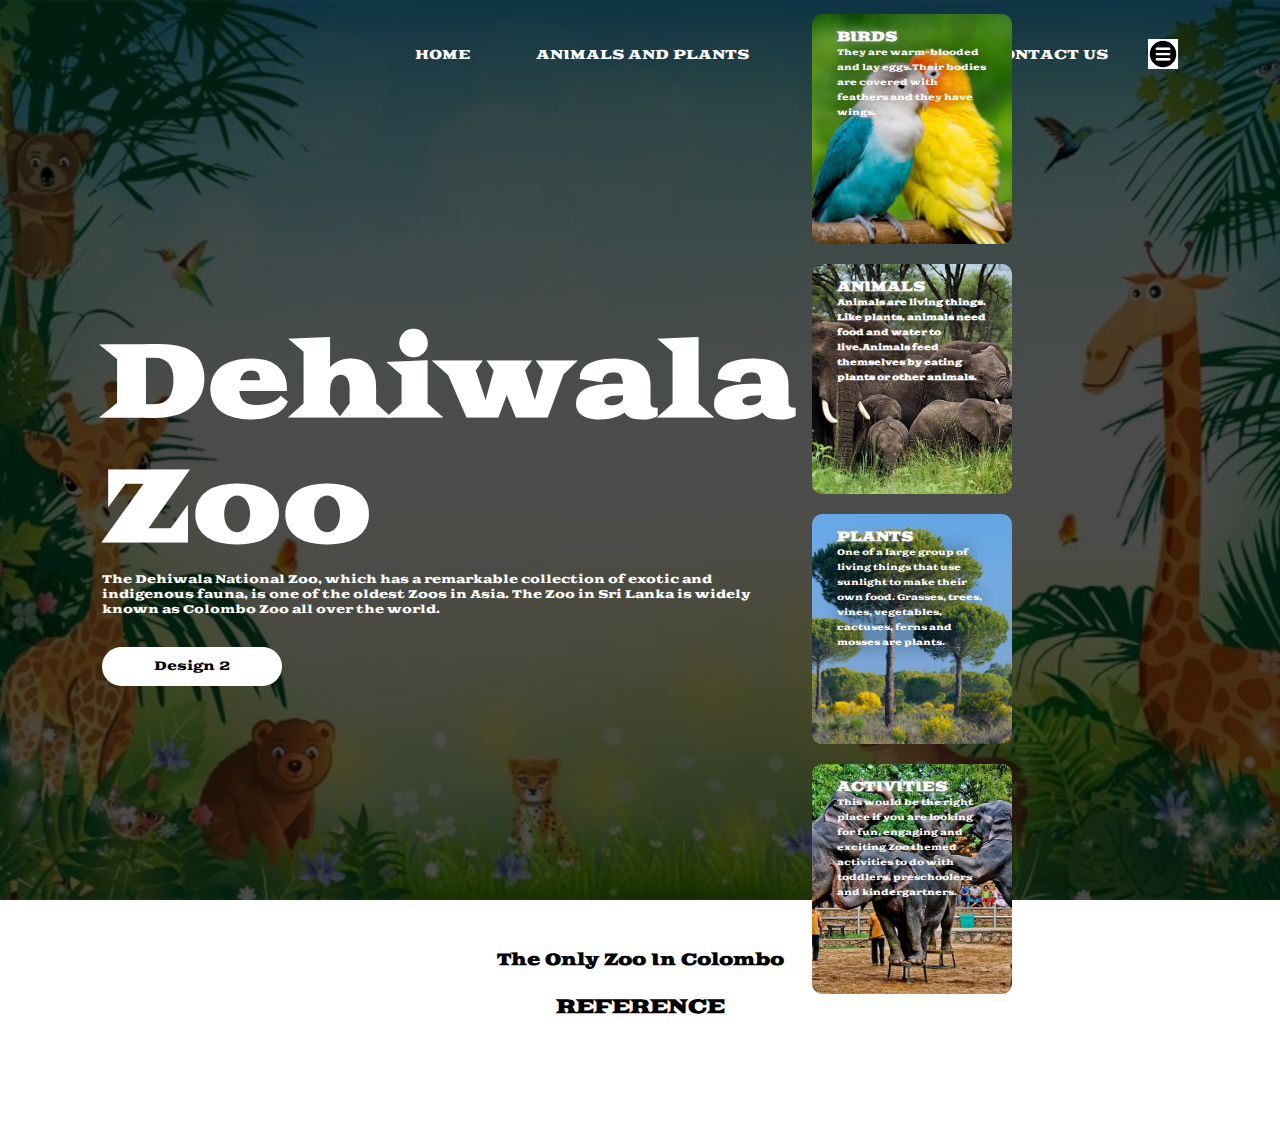
<file: WDOSAssignment/CssDesign1.html>
<html>
<head>
    <meta charset="UTF-8">
    <meta name="viewport" content="width=device-width, initial-scale=1.0">
    <title>Dehiwala Zoo</title>
    <link rel="stylesheet" href="Styles/Css design1.css">
    <link href="https://fonts.googleapis.com/css2?family=Goblin+One&display=swap" rel="stylesheet">
</head>
<body>
<div class="container">
    <div class="navbar">
        <nav>
            <ul>
                <li><a href="index.html">HOME</a></li>
                <li><a href="Animals and Plants.html">ANIMALS AND PLANTS</a></li>
                <li><a href="Activities.html">ACTIVITIES</a></li>
                <li><a href="Contact Us.html">CONTACT US</a></li>
            </ul>
        </nav>
        <img src="Images/menu.png" class="menu-icon">
    </div>

    <div class="row">
        <div class="col">
            <h1>Dehiwala Zoo</h1>
            <p>The Dehiwala National Zoo, which has a remarkable collection of exotic and indigenous fauna, is one of the oldest Zoos in Asia. The Zoo in Sri Lanka is widely known as Colombo Zoo all over the world.</p>
            <button type="button">Design 2</button>

        </div>
        <div class="col">
            <div class="card card1">
                <h5>BIRDS</h5>
                <p>They are warm-blooded and lay eggs.Their bodies are covered with feathers and they have wings.</p>

            </div>

            <div class="card card2">
                <h5>ANIMALS<h5>
                <p>Animals are living things. Like plants, animals need food and water to live.Animals feed themselves by eating plants or other animals.</p>

            </div>

            <div class="card card3">
                <h5>PLANTS</h5>
                <p>One of a large group of living things that use sunlight to make their own food. Grasses, trees, vines, vegetables, cactuses, ferns and mosses are plants.</p>

            </div>

            <div class="card card4">
                <h5>ACTIVITIES</h5>
                <p>This would be the right place if you are looking for fun, engaging and exciting Zoo themed activities to do with toddlers, preschoolers and kindergartners.</p>

            </div>

        </div>
    </div>

</div>

</section>


<!----footer-->


<section class="footer">
    <h4> The Only Zoo In Colombo</h4>
    <div class="Footer-Ref">
        <h3>REFERENCE</h3>
        <p>Images were obtained from these references:<br>freepik<br>National Geographic<br>SriLankaFinder</p>
    
   
    <p>Copyright Content 2021 &#169 designed by Asvini</p>
    

            
</section>


</body>
</html>
</file>
<file: WDOSAssignment/Styles/Css design1.css>
*{
    margin: 0;
    padding: 0;
    font-family: 'Goblin One', cursive;
}
.container{
    width: 100%;
    height: 100vh;
    background-image: linear-gradient(rgba(0,0,0,0.7),rgba(0,0,0,0.7)), url(../Images/background\ 2.jpg);
    background-position: center;
    background-size: cover;
    padding-left:8%;
    padding-right: 8%;
    box-sizing: border-box;
}
.navbar{
    height: 12%;
    display:flex;
    align-items: center;
}
.menu-icon{
    width:30px;
    cursor: pointer;
    margin-left: 40px;
}
nav{
    flex: 1;
    text-align: right;
}
nav ul li{
    list-style: none;
    display: inline-block;
    margin-left: 60px;;
}
nav ul li a{
    text-decoration: none;
    color: #fff;
    font-size: 13px;
}
.row{
    display: flex;
    height: 88%;
    align-items: center;
}
.col{
    flex-basis: 50%;
}
h1{
    color: #fff;
    font-size: 100px;
}
p{
    color: #fff;
    font-size: 11px;
    line-height: 15px;
}
button{
    width: 180px;
    color: #000;
    font-size: 12px;
    padding: 12px 0;
    background: #fff;
    border: 0;
    border-radius: 20px;
    outline: none;
    margin-top: 30px;   
}
.card{
    width: 200px;
    height: 230px;
    display:inline-block;
    border-radius: 10px;
    padding: 15px 25px;
    box-sizing: border-box;
    cursor: pointer;
    margin: 10px 15px;   
    background-position: center;
    background-size: cover;
}
.card1{
    background-image: url(../Images/birds\ new\ 1.jpg);
}
.card2{
    background-image: url(../Images/animals\ new.jpg);
}
.card3{
    background-image: url(../Images/plant\ new.jpg);
}
.card4{
    background-image: url(../Images/acti\ 1.jpg);
}
.card:hover{
    transform: translate(-10px);
}
h5{
    color: #fff;
    text-shadow: 0 0 5px #999;
}
.card p{
    text-shadow: 0 0 15px #000;
    font-size: 8px; 
}

/*---footer--*/

.footer{
    width: 100%;
    text-align: center;
    padding: 30px 0;
}
.footer h4{
    margin-bottom: 25px;
    margin-top: 20px;
    font-weight: 600;
}
</file>
